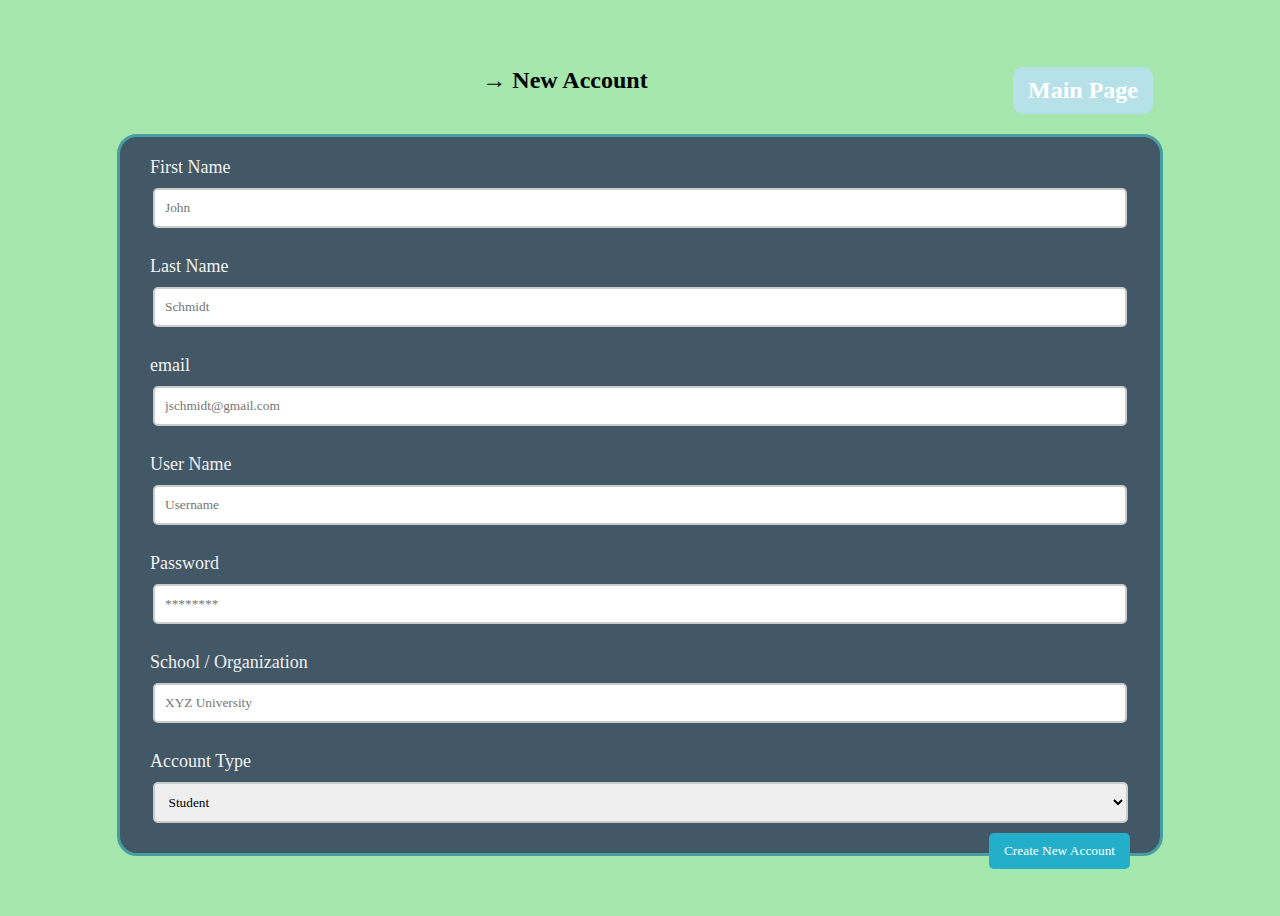
<file: AccountCreation.html>
<!DOCTYPE html>

<html>

<head>

    <title>New Account</title>

    <link rel="stylesheet" type="text/css" href="Style3.css">

</head>


</div><div id="mainbodyareabody" class="overalllayoutalignblock">
                <h2 class="breadcrumbs overalllayoutaligntext">
                    <a href="home.php">Main Page</a>
                    →
                    <span class="currentpagecrumb">New Account</span>
                </h2>
                
                <div id="centralarea">
                    <div class="userinfosubsection">
                        
                
                        
                        <form action="AccountCreation.php" method="post">
                            
                            <label>First Name</label>
                            <input type="text" name="fname" placeholder="John"><br>

                            <label>Last Name</label>
                            <input type="text" name="lname" placeholder="Schmidt"><br>

                            <label>email</label>
                            <input type="text" name="email" placeholder="jschmidt@gmail.com"><br>

                            <label>User Name</label>                    
                            <input type="text" name="uname" placeholder="Username"><br>
                    
                            <label>Password</label>                    
                            <input type="password" name="password" placeholder="********"><br> 

                            <label>School / Organization</label>                    
                            <input type="text" name="school" placeholder="XYZ University"><br>

                            <label>Account Type</label>                    
                            <select name="type">
                                <option value="student">Student</option>
                                <option value="educator">Educator</option>
                                <option value="personal">Personal</option>
                              </select>
                    
                            <button type="submit">Create New Account</button>

                        </form>
</file>
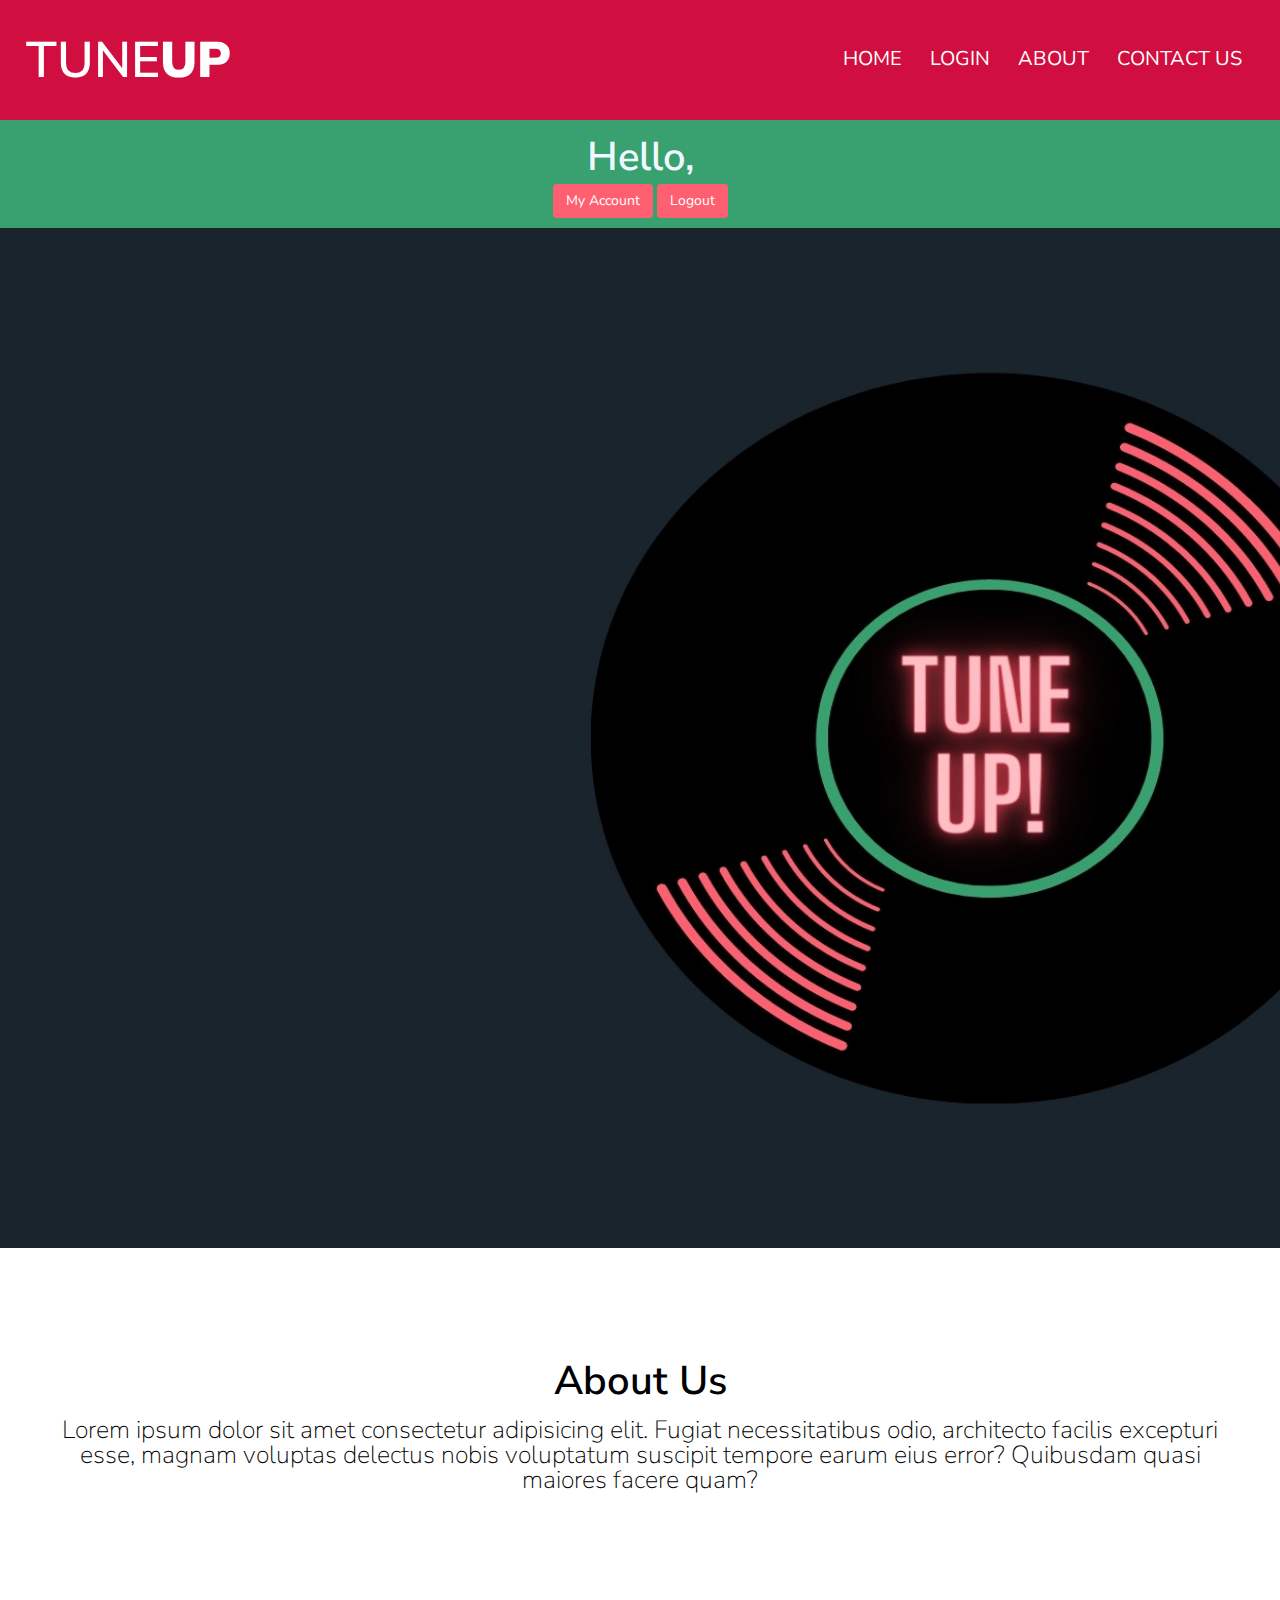
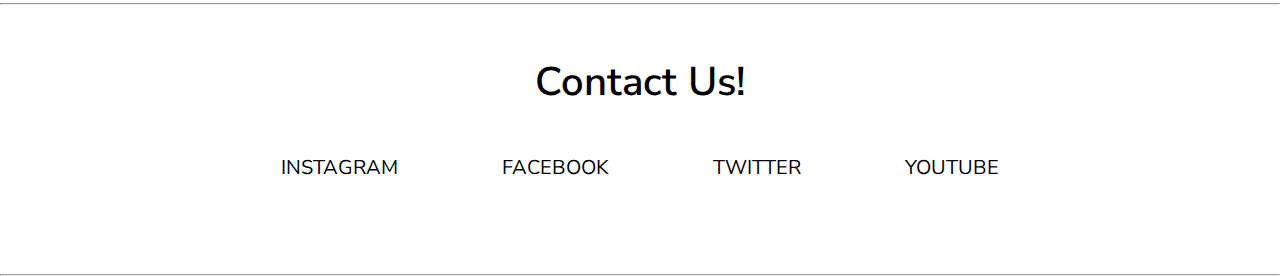
<file: home.html>
<!DOCTYPE html>
<html lang="en">
  <head>
    <meta charset="utf-8" />
    <meta name="viewport" content="width=device-width, initial-scale=1.0" />
    <title>TuneUP</title>
    <link rel="stylesheet" href="home.css" />
    <link rel="preconnect" href="https://fonts.googleapis.com" />
    <link rel="preconnect" href="https://fonts.gstatic.com" crossorigin />
    <link
      href="https://fonts.googleapis.com/css2?family=Nunito+Sans:wght@200;400;600;800&display=swap"
      rel="stylesheet"
    />
     <link rel="icon" href="images/triforce-logo.png" /> 
  </head>
    <script>
     function MyAccountPage() {
			document.location.href = "MyAccount.php";
		}
    </script>
  <body>
    <section class="header" id="header">
      <nav>
        <a href="index.html"><h1>TUNE<b>UP</b></h1></a>
        <div class="nav-links">
          <ul>
            <li><a href="#header">HOME</a></li>
            <li><a href = "#login.php">LOGIN</a></li>
            <li><a href="#about">ABOUT</a></li>
            <li><a href="#socials">CONTACT US</a></li>
            
          </ul>
        </div>
      </nav>
      <div class = "login_nav" id="login_nav">
        <h1>Hello, <?php echo $_SESSION['Username']; ?></h1>    
            <a href="MyAccount.php" class="btnStack">My Account</a>
            <a href="logout.php" class="btnStack">Logout</a>


    </div>

    <img src="TuneUP.jpg" alt="Girl in a jacket" width="1980" height="1020a">
    </section>
  
    <section class="about" id="about">
      <h1>About Us</h1>
      <p>Lorem ipsum dolor sit amet consectetur adipisicing elit. Fugiat necessitatibus odio, architecto facilis excepturi esse, magnam voluptas delectus nobis voluptatum suscipit tempore earum eius error? Quibusdam quasi maiores facere quam?<br /><br />
      </p>
    </section>
    <hr />
    <section class="socials" id="socials">
      <h1>Contact Us!</h1>
      <div class="social-links">
        <ul>
          <li><a href= "https://www.youtube.com/watch?v=9cPxh2DikIA">INSTAGRAM</a></li>
          <li>
            <a href= "https://www.youtube.com/watch?v=9PWjqgM_CU8">FACEBOOK</a>
          </li>
          <li><a href = "https://www.youtube.com/watch?v=XPDJKacOwjI">TWITTER</a></li>
          <li>
            <a href="https://www.youtube.com/watch?v=ZXtT3yZPAVc">YOUTUBE</a>
          </li>
        </ul>
      </div>
    </section>
    <hr />
  </body>
</html>
</file>
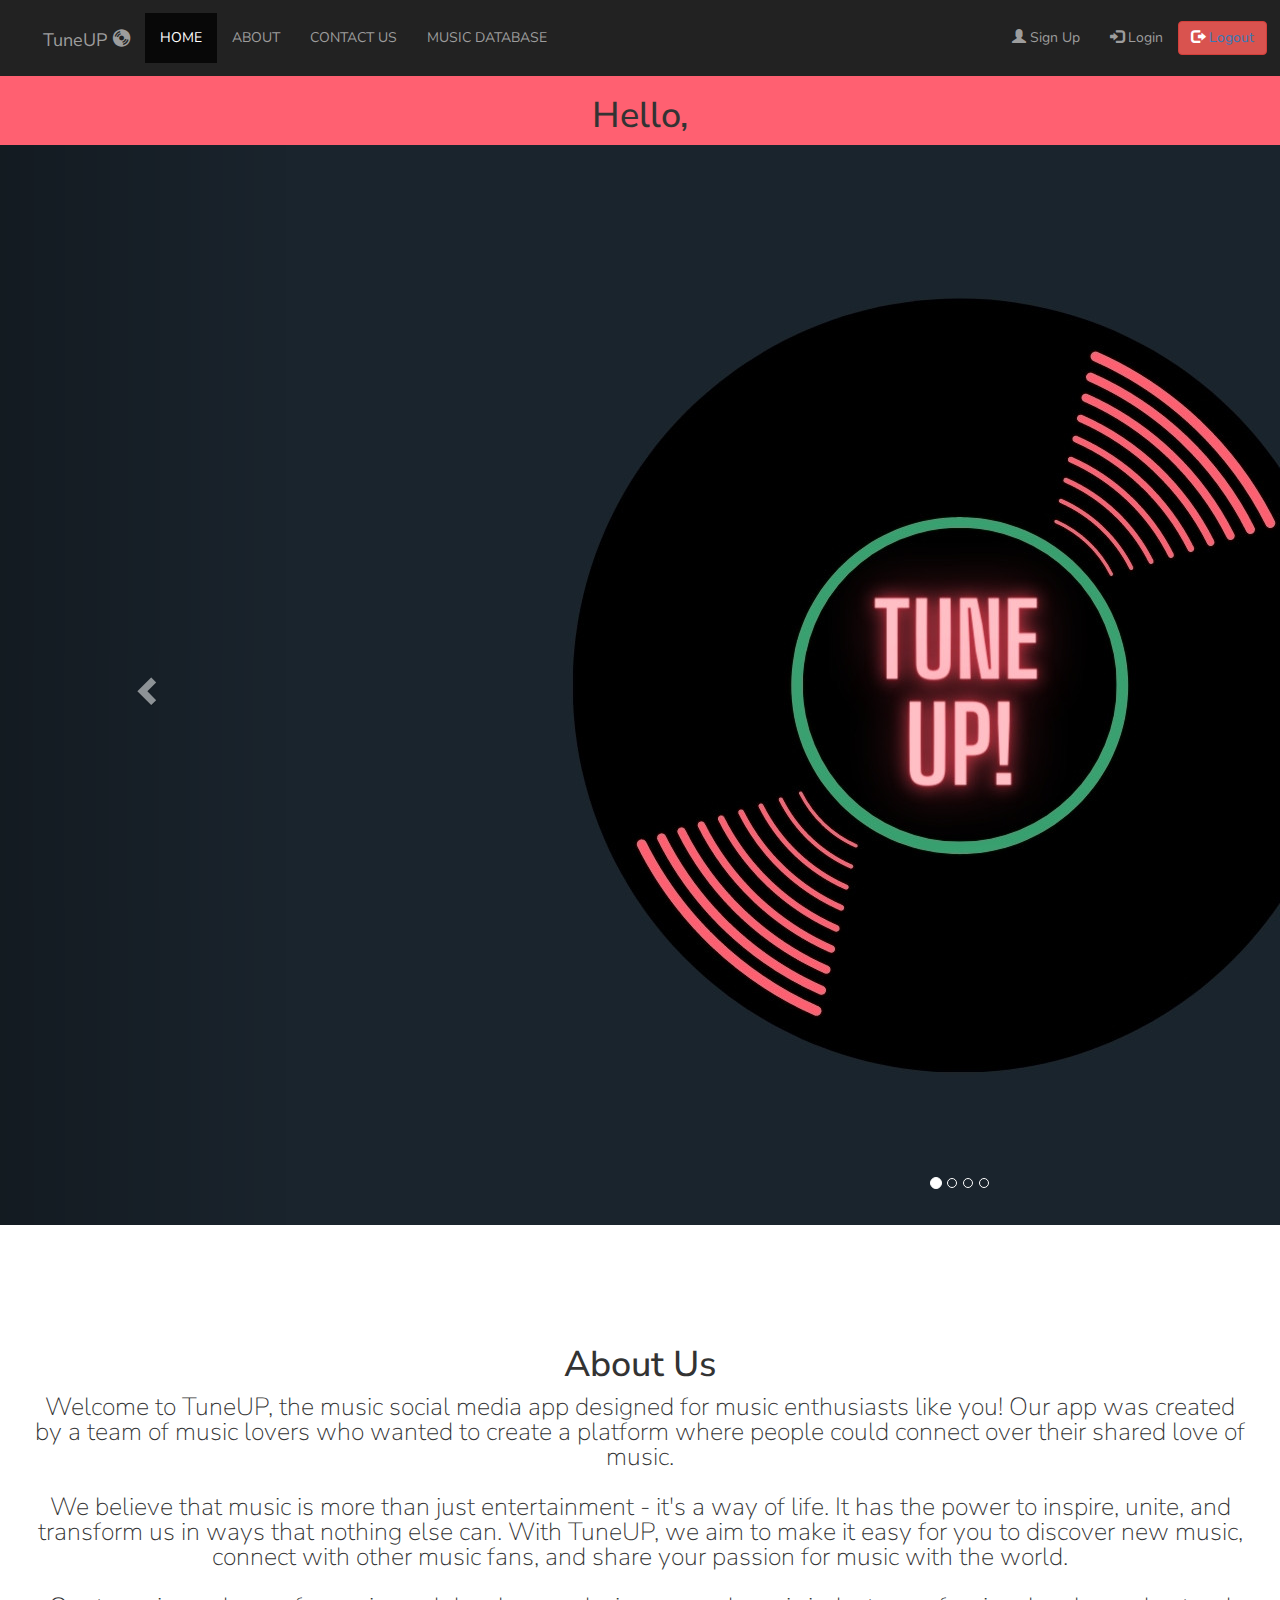
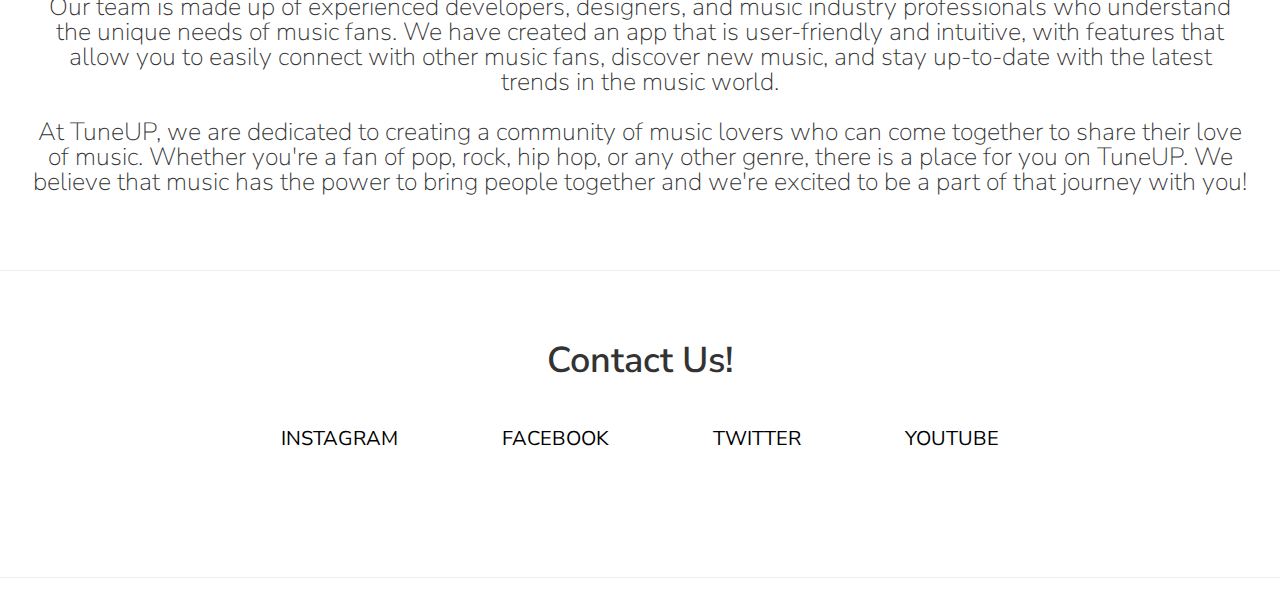
<file: Project/HTML Files/home.html>
<!DOCTYPE html>
<html lang="en">
  <head>
    <title>TuneUP</title>
    <meta charset="utf-8" />
    <meta name="viewport" content="width=device-width, initial-scale=1">
    <link rel="stylesheet" href="Homepage.css" />

    <!-- BootStrap -->
    <link rel="stylesheet" href="https://maxcdn.bootstrapcdn.com/bootstrap/3.4.1/css/bootstrap.min.css">
    <script src="https://ajax.googleapis.com/ajax/libs/jquery/3.6.3/jquery.min.js"></script>
    <script src="https://maxcdn.bootstrapcdn.com/bootstrap/3.4.1/js/bootstrap.min.js"></script>

    <link rel="preconnect" href="https://fonts.googleapis.com" />
    <link rel="preconnect" href="https://fonts.gstatic.com" crossorigin />
    <link
      href="https://fonts.googleapis.com/css2?family=Nunito+Sans:wght@200;400;600;800&display=swap"
      rel="stylesheet"
    />


  </head>
    <script>
     function MyAccountPage() {
			document.location.href = "MyAccount.php";
		}
    </script>
  <body>
    <section class="header" id="header">
      <nav class="navbar-static-top navbar-inverse">
        <div class="container-fluid">
          <div class="navbar-header">
            <a class="navbar-brand" href="#">TuneUP <span class="glyphicon glyphicon-cd"></span></a>
          </div>
          <ul class="nav navbar-nav">
            <li class="active"><a href="#">HOME</a></li>
            <li><a href="#about">ABOUT</a></li>
            <li><a href="#socials">CONTACT US</a></li>
            <li><a href="#MusicPage.php">MUSIC DATABASE</a></li>
          </ul>
          <ul class="nav navbar-nav navbar-right">
            <li><a href="#signup.php"><span class="glyphicon glyphicon-user"></span> Sign Up</a></li>
            <li><a href="#login.php"><span class="glyphicon glyphicon-log-in"></span> Login</a></li>
            <button class="btn btn-danger navbar-btn"><span class="glyphicon glyphicon-log-out"></span><a href="#logout.php"> Logout</a></button>
          </ul>
        </div>
      </nav>
    </section>




    <div class="container-fluid" id = "welcome">
      <h1>Hello, <?php echo $_SESSION['Username'];</h1>
    </div>

    <!-- Start Carousel -->
    <div id="myCarousel" class="carousel slide" data-ride="carousel">
      <!-- Indicators -->
      <ol class="carousel-indicators">
        <li data-target="#myCarousel" data-slide-to="0" class="active"></li>
        <li data-target="#myCarousel" data-slide-to="1"></li>
        <li data-target="#myCarousel" data-slide-to="2"></li>
        <li data-target="#myCarousel" data-slide-to="3"></li>
      </ol>
      <!-- Wrapper for slides -->
      <div class="carousel-inner">
        <div class="item active">
          <img src="TuneUP.jpg" alt="logo">
        </div>
        <div class="item">
          <img src="musiclistener1.jpg" class="img-responsive" alt="listener1">
        </div>
        <div class="item">
          <img src="musiclistener2.jpg"  class="img-responsive" alt="listener2">
        </div>
        <div class="item">
          <img src="musiclistener3.jpg"  class="img-responsive" alt="listener3">
        </div>
      </div>

  <!-- Left and right controls -->
  <a class="left carousel-control" href="#myCarousel" data-slide="prev">
    <span class="glyphicon glyphicon-chevron-left"></span>
    <span class="sr-only">Previous</span>
  </a>
  <a class="right carousel-control" href="#myCarousel" data-slide="next">
    <span class="glyphicon glyphicon-chevron-right"></span>
    <span class="sr-only">Next</span>
  </a>
</div>


<!-- About Us/Contact us -->    
    <section class="about" id="about">
      <h1>About Us</h1>
      <p>Welcome to TuneUP, the music social media app designed for music enthusiasts like you! Our app was created by a team of music lovers who wanted to create a platform where people could connect over their shared love of music.<br><br>
        
        We believe that music is more than just entertainment - it's a way of life. It has the power to inspire, unite, and transform us in ways that nothing else can. With TuneUP, we aim to make it easy for you to discover new music, connect with other music fans, and share your passion for music with the world.<br><br>
        
        Our team is made up of experienced developers, designers, and music industry professionals who understand the unique needs of music fans. We have created an app that is user-friendly and intuitive, with features that allow you to easily connect with other music fans, discover new music, and stay up-to-date with the latest trends in the music world.<br><br>
        
        At TuneUP, we are dedicated to creating a community of music lovers who can come together to share their love of music. Whether you're a fan of pop, rock, hip hop, or any other genre, there is a place for you on TuneUP. We believe that music has the power to bring people together and we're excited to be a part of that journey with you!
      </p>
    </section>
    <hr />
    <section class="socials" id="socials">
      <h1>Contact Us!</h1>
      <div class="social-links">
        <ul>
          <li><a href= "https://www.youtube.com/watch?v=9cPxh2DikIA">INSTAGRAM</a></li>
          <li>
            <a href= "https://www.youtube.com/watch?v=9PWjqgM_CU8">FACEBOOK</a>
          </li>
          <li><a href = "https://www.youtube.com/watch?v=XPDJKacOwjI">TWITTER</a></li>
          <li>
            <a href="https://www.youtube.com/watch?v=ZXtT3yZPAVc">YOUTUBE</a>
          </li>
        </ul>
      </div>
    </section>
    <hr />
  </body>
</html>
</file>
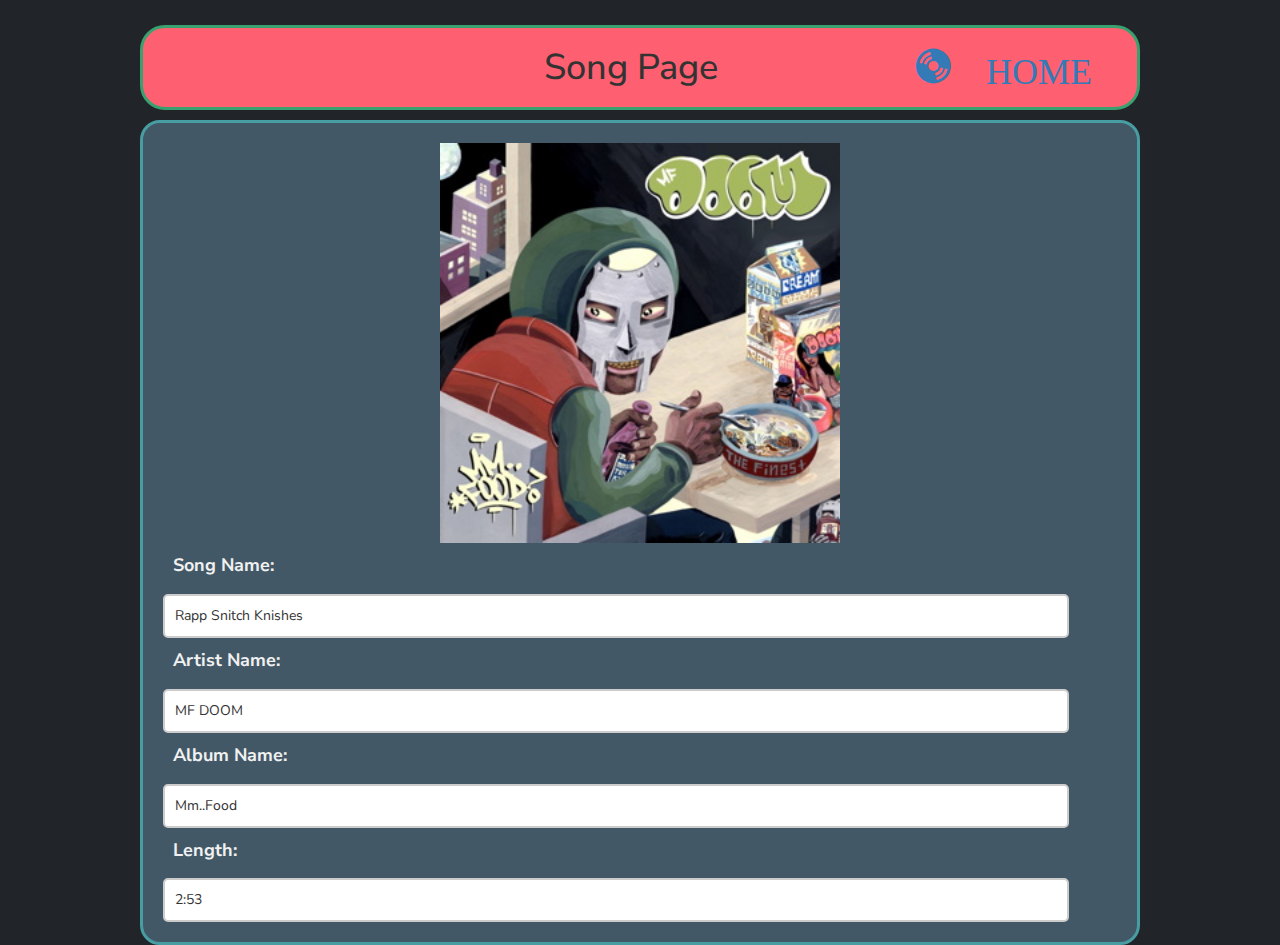
<file: Project/HTML Files/song.html>
<!DOCTYPE html>

<html>

<head>

    <title>Song</title>

    <meta charset="utf-8" />
    <meta name="viewport" content="width=device-width, initial-scale=1">
    <link rel="stylesheet" type="text/css" href="song.css">

    <!-- BootStrap -->
    <link rel="stylesheet" href="https://maxcdn.bootstrapcdn.com/bootstrap/3.4.1/css/bootstrap.min.css">
    <script src="https://ajax.googleapis.com/ajax/libs/jquery/3.6.3/jquery.min.js"></script>
    <script src="https://maxcdn.bootstrapcdn.com/bootstrap/3.4.1/js/bootstrap.min.js"></script>

    <link rel="preconnect" href="https://fonts.googleapis.com" />
    <link rel="preconnect" href="https://fonts.gstatic.com" crossorigin />
    <link
      href="https://fonts.googleapis.com/css2?family=Nunito+Sans:wght@200;400;600;800&display=swap"
      rel="stylesheet"
    />

</head>

<body style="background-color: #212529;">
    <div class="container-fluid">
    
    <h1>
        <a href="home.php" class="glyphicon glyphicon-cd"> HOME</a>
        <span style = "margin-left: 200px;" class="text-center">Song Page</span>
    </h1>
    <form>
        <div>
            <img class="center-block" src="Mmfood-cover.jpg" alt="Mm..Food - Album Cover" height="400" width="400">
        </div>
        
        <div>
            <label class="columnname">Song Name:</label>
            <input name="name" type="text" size="30" value="Rapp Snitch Knishes" readonly="readonly">
        </div>
        
        <div>
            <label class="columnname">Artist Name:</label>
            <input name="name" type="text" size="30" value="MF DOOM" readonly="readonly">
        </div>
        
        <div>
            <label class="columnname">Album Name:</label>
            <input name="email" type="text" size="30" value="Mm..Food" readonly="readonly">
        </div>
        
        <div>
            <label class="columnname">Length:</label>
            <input name="username" type="text" size="30" value="2:53" readonly="readonly">
        </div>
    </form>
    </div>
      

    
    
</body>
</file>
<file: Style3.css>
body {

    background: #a6e7ae;

    display: flex;

    justify-content: center;

    align-items: center;

    height: 100vh;


}

*{

    font-family: cursive;

    box-sizing: padding-box;

}

form {

    width: 1000px;

    border: 3px solid rgb(72, 157, 163);

    padding: 20px;

    background: rgb(66, 88, 102);

    border-radius: 20px;

}

h2 {

    text-align: center;

    margin-bottom: 40px;

}

input {

    display: block;

    border: 2px solid #ccc;

    width: 95%;

    padding: 10px;

    margin: 10px auto;

    border-radius: 5px;

}

label {

    color: #f1f1f1;

    font-size: 18px;

    padding: 10px;

}

button {

    float: right;

    background: rgb(35, 174, 202);

    padding: 10px 15px;

    color: #fff;

    border-radius: 5px;

    margin-right: 10px;

    border: none;

}

button:hover{

    opacity: .10;

}

.error {

   background: #F2DEDE;

   color: #0c0101;

   padding: 10px;

   width: 95%;

   border-radius: 5px;

   margin: 20px auto;

}

h1 {

    text-align: center;

    color: rgb(243, 10, 10);

}

a {

    float: right;

    background: rgb(183, 225, 233);

    padding: 10px 15px;

    color: #fff;

    border-radius: 10px;

    margin-right: 10px;

    border: none;

    text-decoration: none;

}

a:hover{

    opacity: .7;

}

select {

    display: block;

    border: 2px solid #ccc;

    width: 97.5%;

    padding: 10px;

    margin: 10px auto;

    border-radius: 5px;

}
</file>
<file: home.css>
/* Styling for TuneUP Site */


/*
Colors:

Black: #19242c
Green: #38a16f
Red: #d10e40
 
*/

body {
  background-repeat: no-repeat;
  
  background-size:contain;
  
}

* {
  margin: 0;
  padding: 0;
  font-family: "Nunito Sans", sans-serif;
  scroll-behavior: smooth;
  
}

.header {
  min-height: 100vh;
  background-position: center;
  background-size: cover;
  position: static;
  
  
}

nav {
  display: flex;
  padding: 2%;
  justify-content: space-between;
  align-items: center;
  background-color:#d10e40;
}

nav h1 {
  font-size: 50px;
  color: white;
  text-decoration: none;
}

nav a:link {
  text-decoration: none;
}

.nav-links {
  flex: 1;
  text-align: right;
}

.nav-links ul li {
  list-style: none;
  display: inline-block;
  padding: 8px 12px;
  position: relative;
}

.nav-links ul li a {
  color: white;
  text-decoration: none;
  font-size: 20px;
}

.nav-links ul li::after {
  content: "";
  width: 0%;
  height: 3px;
  background: lightseagreen;
  display: block;
  margin: auto;
  transition: 0.5s;
}

.nav-links ul li:hover::after {
  width: 100%;
}

.about {
    width: 95%;
    margin: auto;
    margin-bottom: 75px;
    text-align: center;
    padding-top: 100px;
  }


@media (min-width: 1401px) {
  .about {
    width: 50%;
    margin: auto;
    margin-bottom: 75px;
    text-align: center;
    padding-top: 100px;
  }
}

.btnStack {
  background-color:#ff6071;
  color: white;
  text-decoration: none;
  display: inline-block;
  padding: 6px 12px;
  margin-bottom: 0;
  font-size: 14px;
  font-weight: normal;
  line-height: 1.428571429;
  text-align: center;
  white-space: nowrap;
  vertical-align: middle;
  cursor: pointer;
  border: 1px solid transparent;
  border-radius: 4px;
}

.login_nav{
    color: aliceblue;
    text-align: center;
    background-color: #38a16f;
    padding: 10px 10px;
    text-align: center;
    justify-content: center;;
}

h1 {
  font-size: 40px;
  font-weight: 600;
}

p {
  font-size: 25px;
  font-weight: 200;
  line-height: 25px;
  padding: 10px;
}


h3 {
  text-align: center;
  font-weight: 800;
  font-size: 30px;
  margin: 10px 0;
}











.socials {
  width: 100%;
  text-align: center;
  padding: 30px 0;
}

.socials h1 {
  margin-bottom: 25px;
  margin-top: 20px;
  font-weight: 600;
}

.social-links {
  flex: 1;
  text-align: center;
}

.social-links ul li {
  list-style: none;
  display: inline-block;
  padding: 20px 50px;
  padding-bottom: 60px;
  position: relative;
}

.social-links ul li a {
  color: black;
  text-decoration: none;
  font-size: 20px;
}

.social-links ul li::after {
  content: "";
  width: 0%;
  height: 3px;
  background: lightseagreen;
  display: block;
  margin: auto;
  transition: 0.5s;
}

.social-links ul li:hover::after {
  width: 100%;
}

.social-links a:visited {
  color: pink;
}



form {

    width: 1000px;

    border: 3px solid rgb(72, 157, 163);

    padding: 20px;

    background: rgb(66, 88, 102);

    border-radius: 20px;

}

/*

h2 {

    text-align: center;

    margin-bottom: 40px;

}

input {

    display: block;

    border: 2px solid #ccc;

    width: 95%;

    padding: 10px;

    margin: 10px auto;

    border-radius: 5px;

}

label {

    color: #f1f1f1;

    font-size: 18px;

    padding: 10px;

}

button {

    float: right;

    background: rgb(35, 174, 202);

    padding: 10px 15px;

    color: #fff;

    border-radius: 5px;

    margin-right: 10px;

    border: none;

}

button:hover{

    opacity: .10;

}

.error {

   background: #F2DEDE;

   color: #0c0101;

   padding: 10px;

   width: 95%;

   border-radius: 5px;

   margin: 20px auto;

}
*/



/*
a {

    float: right;

    background: rgb(183, 225, 233);

    padding: 10px 15px;

    color: #fff;

    border-radius: 10px;

    margin-right: 10px;

    border: none;

    text-decoration: none;

}

a:hover{

    opacity: .7;

}

select {

    display: block;

    border: 2px solid #ccc;

    width: 97.5%;

    padding: 10px;

    margin: 10px auto;

    border-radius: 5px;

} */
</file>
<file: Project/HTML Files/Homepage.css>
/* Styling for TuneUP Site */

body {
  
  background-color: #ff6071;
}

* {
    margin: 0;
    padding: 0;
    font-family: "Nunito Sans", sans-serif;
    scroll-behavior: smooth;
  }

  .carousel {
  width:1920px;
  height:1080px;
}
  
  
  nav {
    display: flex;
    padding: 1%;
    justify-content: space-between;
    align-items: center;
  }

  h1 {
    text-align: center;
  }

  
  .about {
      width: 95%;
      margin: auto;
      margin-bottom: 75px;
      text-align: center;
      padding-top: 100px;
    }
  
  
  @media (min-width: 1401px) {
    .about {
      width: 50%;
      margin: auto;
      margin-bottom: 75px;
      text-align: center;
      padding-top: 100px;
    }
  }

  #welcome {
    background-color:#ff6071;
  }

  #godown{
   height: 300px;
}

  
  .btnStack {
    background-color:#ff6071;
    color: black;
    text-decoration: none;
    display: inline-block;
    padding: 6px 12px;
    margin-bottom: 0;
    font-size: 14px;
    font-weight: normal;
    line-height: 1.428571429;
    text-align: center;
    white-space: nowrap;
    vertical-align: middle;
    cursor: pointer;
    border: 1px solid transparent;
    border-radius: 4px;
  }
  
  .login{
      color: aliceblue;
      text-align: center;
      background-color: #38a16f;
      padding: 10px 10px;
      text-align: center;
      justify-content: center;;
  }
  
  h1 {
    font-size: 40px;
    font-weight: 600;
  }
  
  p {
    font-size: 25px;
    font-weight: 200;
    line-height: 25px;
    
  }
  
  
  h3 {
    text-align: center;
    font-weight: 800;
    font-size: 30px;
    margin: 10px 0;
  }
  
  
  .socials {
    width: 100%;
    text-align: center;
    padding: 30px 0;
  }
  
  .socials h1 {
    margin-bottom: 25px;
    margin-top: 20px;
    font-weight: 600;
  }
  
  .social-links {
    flex: 1;
    text-align: center;
  }
  
  .social-links ul li {
    list-style: none;
    display: inline-block;
    padding: 20px 50px;
    padding-bottom: 60px;
    position: relative;
  }
  
  .social-links ul li a {
    color: black;
    text-decoration: none;
    font-size: 20px;
  }
  
  .social-links ul li::after {
    content: "";
    width: 0%;
    height: 3px;
    background: lightseagreen;
    display: block;
    margin: auto;
    transition: 0.5s;
  }
  
  .social-links ul li:hover::after {
    width: 100%;
  }
  
  .social-links a:visited {
    color: pink;
  }
  
  
  
  form {
  
      width: 1000px;
  
      border: 3px solid rgb(72, 157, 163);
  
      padding: 20px;
  
      background: rgb(66, 88, 102);
  
      border-radius: 20px;
  
  }
  
  /*
  
  h2 {
  
      text-align: center;
  
      margin-bottom: 40px;
  
  }
  
  input {
  
      display: block;
  
      border: 2px solid #ccc;
  
      width: 95%;
  
      padding: 10px;
  
      margin: 10px auto;
  
      border-radius: 5px;
  
  }
  
  label {
  
      color: #f1f1f1;
  
      font-size: 18px;
  
      padding: 10px;
  
  }
  
  button {
  
      float: right;
  
      background: rgb(35, 174, 202);
  
      padding: 10px 15px;
  
      color: #fff;
  
      border-radius: 5px;
  
      margin-right: 10px;
  
      border: none;
  
  }
  
  button:hover{
  
      opacity: .10;
  
  }
  
  .error {
  
     background: #F2DEDE;
  
     color: #0c0101;
  
     padding: 10px;
  
     width: 95%;
  
     border-radius: 5px;
  
     margin: 20px auto;
  
  }
  */
  
  
  
  /*
  a {
  
      float: right;
  
      background: rgb(183, 225, 233);
  
      padding: 10px 15px;
  
      color: #fff;
  
      border-radius: 10px;
  
      margin-right: 10px;
  
      border: none;
  
      text-decoration: none;
  
  }
  
  a:hover{
  
      opacity: .7;
  
  }
  
  select {
  
      display: block;
  
      border: 2px solid #ccc;
  
      width: 97.5%;
  
      padding: 10px;
  
      margin: 10px auto;
  
      border-radius: 5px;
  
  } */
</file>
<file: Project/HTML Files/song.css>
body {

    background: #38a16f;

    display: flex;

    justify-content: center;

    align-items: center;

    height: 100vh;

    flex-direction: column;

    padding-top: 50px;

}


    body {

    background: #38a16f;

    display: flex;

    justify-content: center;

    align-items: center;

    height: 100vh;

    flex-direction: column;

    padding-top: 50px;

}

a {
    color: black;
    text-decoration: none;
    
}

a::after {
    content: "";
    width: 0%;
    height: 3px;
    background: lightseagreen;
    display: block;
    margin: auto;
    transition: 0.5s;
}

.text-center {
    margin-left: 190px;
}

.glyphicon {
    margin-top: -10px;
}

  h1 {
    text-align: center;

    background-color: #ff6071;

    border: 3px solid #38a16f;

    border-radius: 25px;

    padding: 20px;
  }
  
.account-creation {

    font-size: 20px;

    line-height: 25px;

    background-color: #ff6071;

    border: 3px solid #38a16f;

    border-radius: 25px;

    padding: 20px;
}
  

h2 {

    text-align: center;

    background-color: #ff6071;

    border: 3px solid #38a16f;

    border-radius: 25px;

    padding: 20px;

    margin-left: auto;

    margin-right: auto;


}
  h3 {
    text-align: center;
    font-weight: 800;
    font-size: 30px;
    margin: 10px 0;
  }


* {
    margin: 0;

    padding: 0;

    font-family: "Nunito Sans", sans-serif;

    scroll-behavior: smooth;
  

    box-sizing: padding-box;

}



form {

    width: 1000px;

    border: 3px solid rgb(72, 157, 163);

    padding: 20px;

    background: rgb(66, 88, 102);

    border-radius: 20px;

}

h2 {

    text-align: center;

    margin-bottom: 40px;

}

input {

    display: block;

    border: 2px solid #ccc;

    width: 95%;

    padding: 10px;

    margin: 10px auto;

    border-radius: 5px;

}

label {

    color: #f1f1f1;

    font-size: 18px;

    padding: 10px;

}

button {

    float: right;

    background-color:#ff6071;

    padding: 10px 15px;

    color: #fff;

    border-radius: 5px;

    margin-right: 10px;

    border: none;

}

button:hover{

    opacity: .30;

}

.error {

   background: #F2DEDE;

   color: #0c0101;

   padding: 10px;

   width: 95%;

   border-radius: 5px;

   margin: 20px auto;

}



a {

    float: right;

    background: rgb(183, 225, 233);

    padding: 10px 15px;

    color: #fff;

    border-radius: 10px;

    margin-right: 10px;

    border: none;

    text-decoration: none;

}

a:hover{

    opacity: .7;

}




a {
    color: black;
    text-decoration: none;
    
}

a::after {
    content: "";
    width: 0%;
    height: 3px;
    background: lightseagreen;
    display: block;
    margin: auto;
    transition: 0.5s;
}

.text-center {
    margin-left: 190px;
}

.glyphicon {
    margin-top: -10px;
}

  h1 {
    text-align: center;

    background-color: #ff6071;

    border: 3px solid #38a16f;

    border-radius: 25px;

    padding: 20px;
  }
  
.account-creation {

    font-size: 20px;

    line-height: 25px;

    background-color: #ff6071;

    border: 3px solid #38a16f;

    border-radius: 25px;

    padding: 20px;
}
  

h2 {

    text-align: center;

    background-color: #ff6071;

    border: 3px solid #38a16f;

    border-radius: 25px;

    padding: 20px;

    margin-left: auto;

    margin-right: auto;


}
  h3 {
    text-align: center;
    font-weight: 800;
    font-size: 30px;
    margin: 10px 0;
  }


* {
    margin: 0;

    padding: 0;

    font-family: "Nunito Sans", sans-serif;

    scroll-behavior: smooth;
  

    box-sizing: padding-box;

}



form {

    width: 1000px;

    border: 3px solid rgb(72, 157, 163);

    padding: 20px;

    background: rgb(66, 88, 102);

    border-radius: 20px;

}

h2 {

    text-align: center;

    margin-bottom: 40px;

}

input {

    display: block;

    border: 2px solid #ccc;

    width: 95%;

    padding: 10px;

    margin: 10px auto;

    border-radius: 5px;

}

label {

    color: #f1f1f1;

    font-size: 18px;

    padding: 10px;

}

button {

    float: right;

    background-color:#ff6071;

    padding: 10px 15px;

    color: #fff;

    border-radius: 5px;

    margin-right: 10px;

    border: none;

}

button:hover{

    opacity: .30;

}

.error {

   background: #F2DEDE;

   color: #0c0101;

   padding: 10px;

   width: 95%;

   border-radius: 5px;

   margin: 20px auto;

}



a {

    float: right;

    background: rgb(183, 225, 233);

    padding: 10px 15px;

    color: #fff;

    border-radius: 10px;

    margin-right: 10px;

    border: none;

    text-decoration: none;

}

a:hover{

    opacity: .7;

}
</file>
